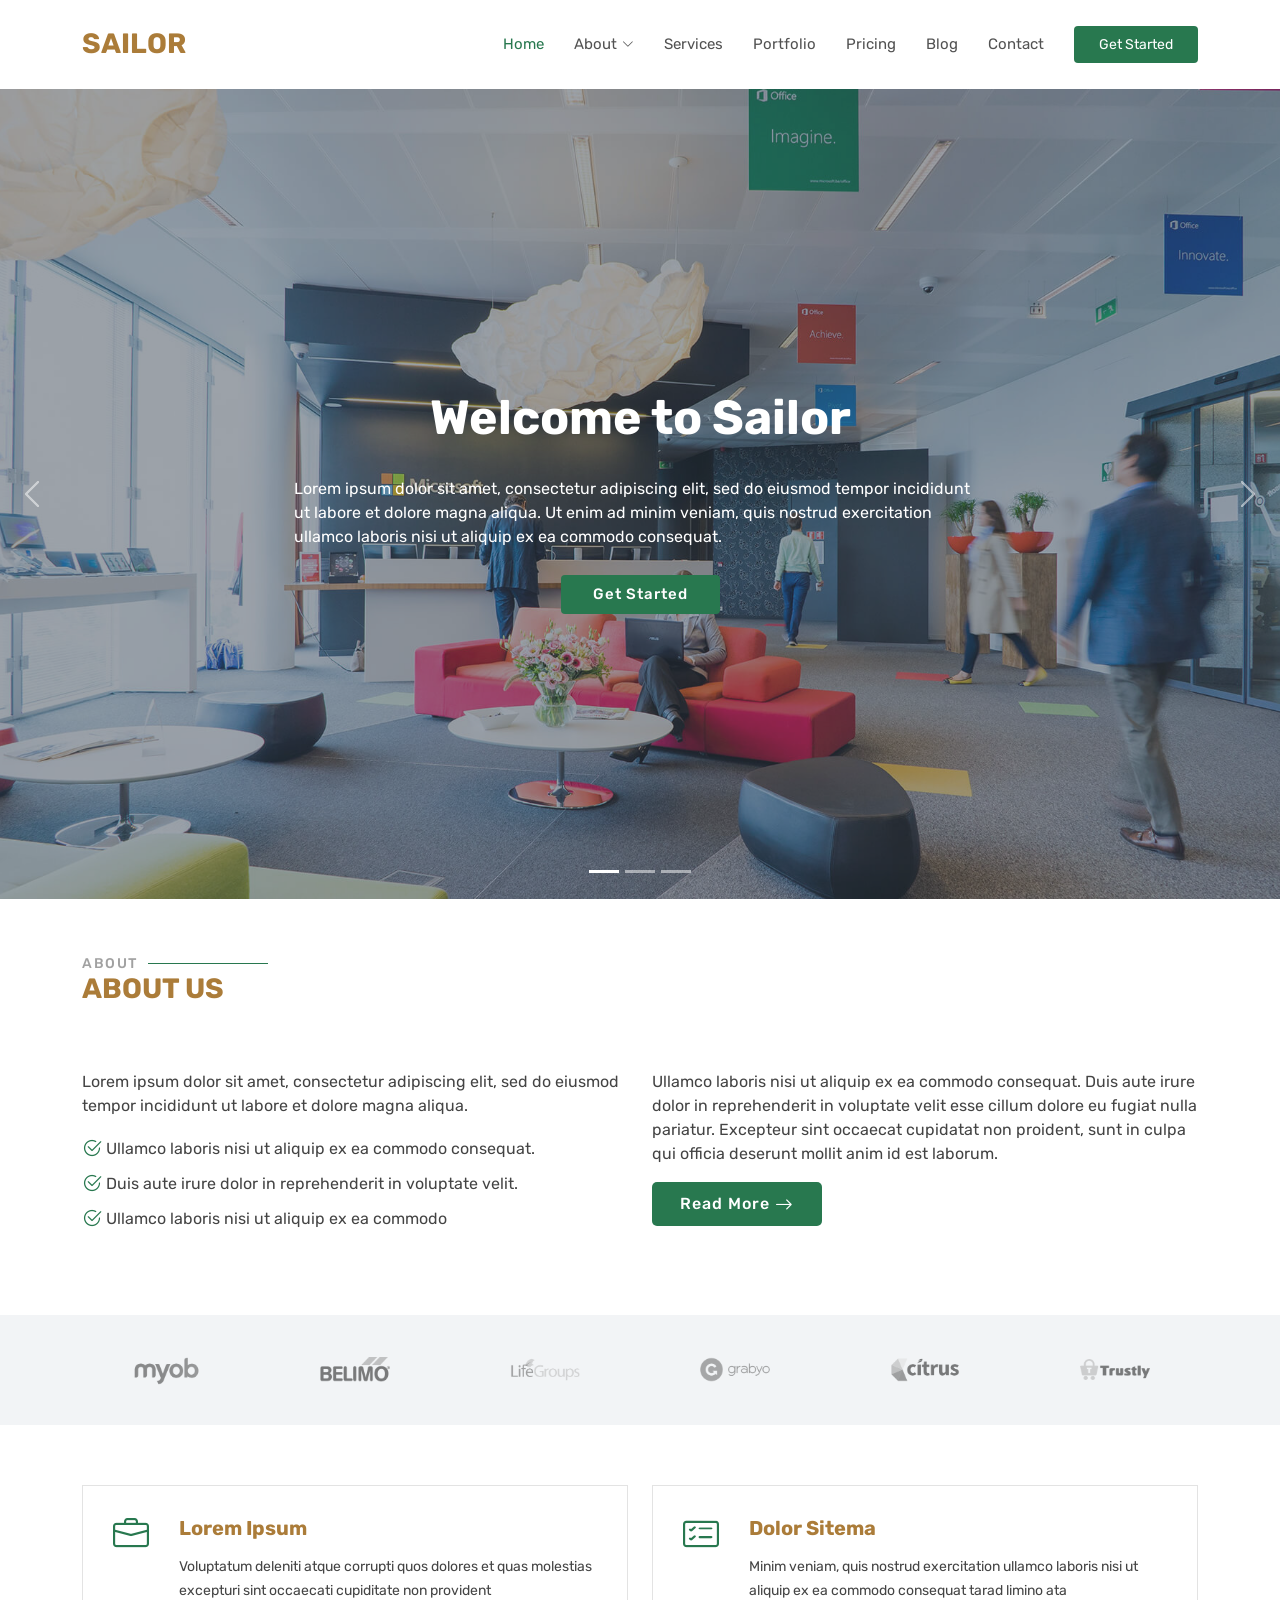
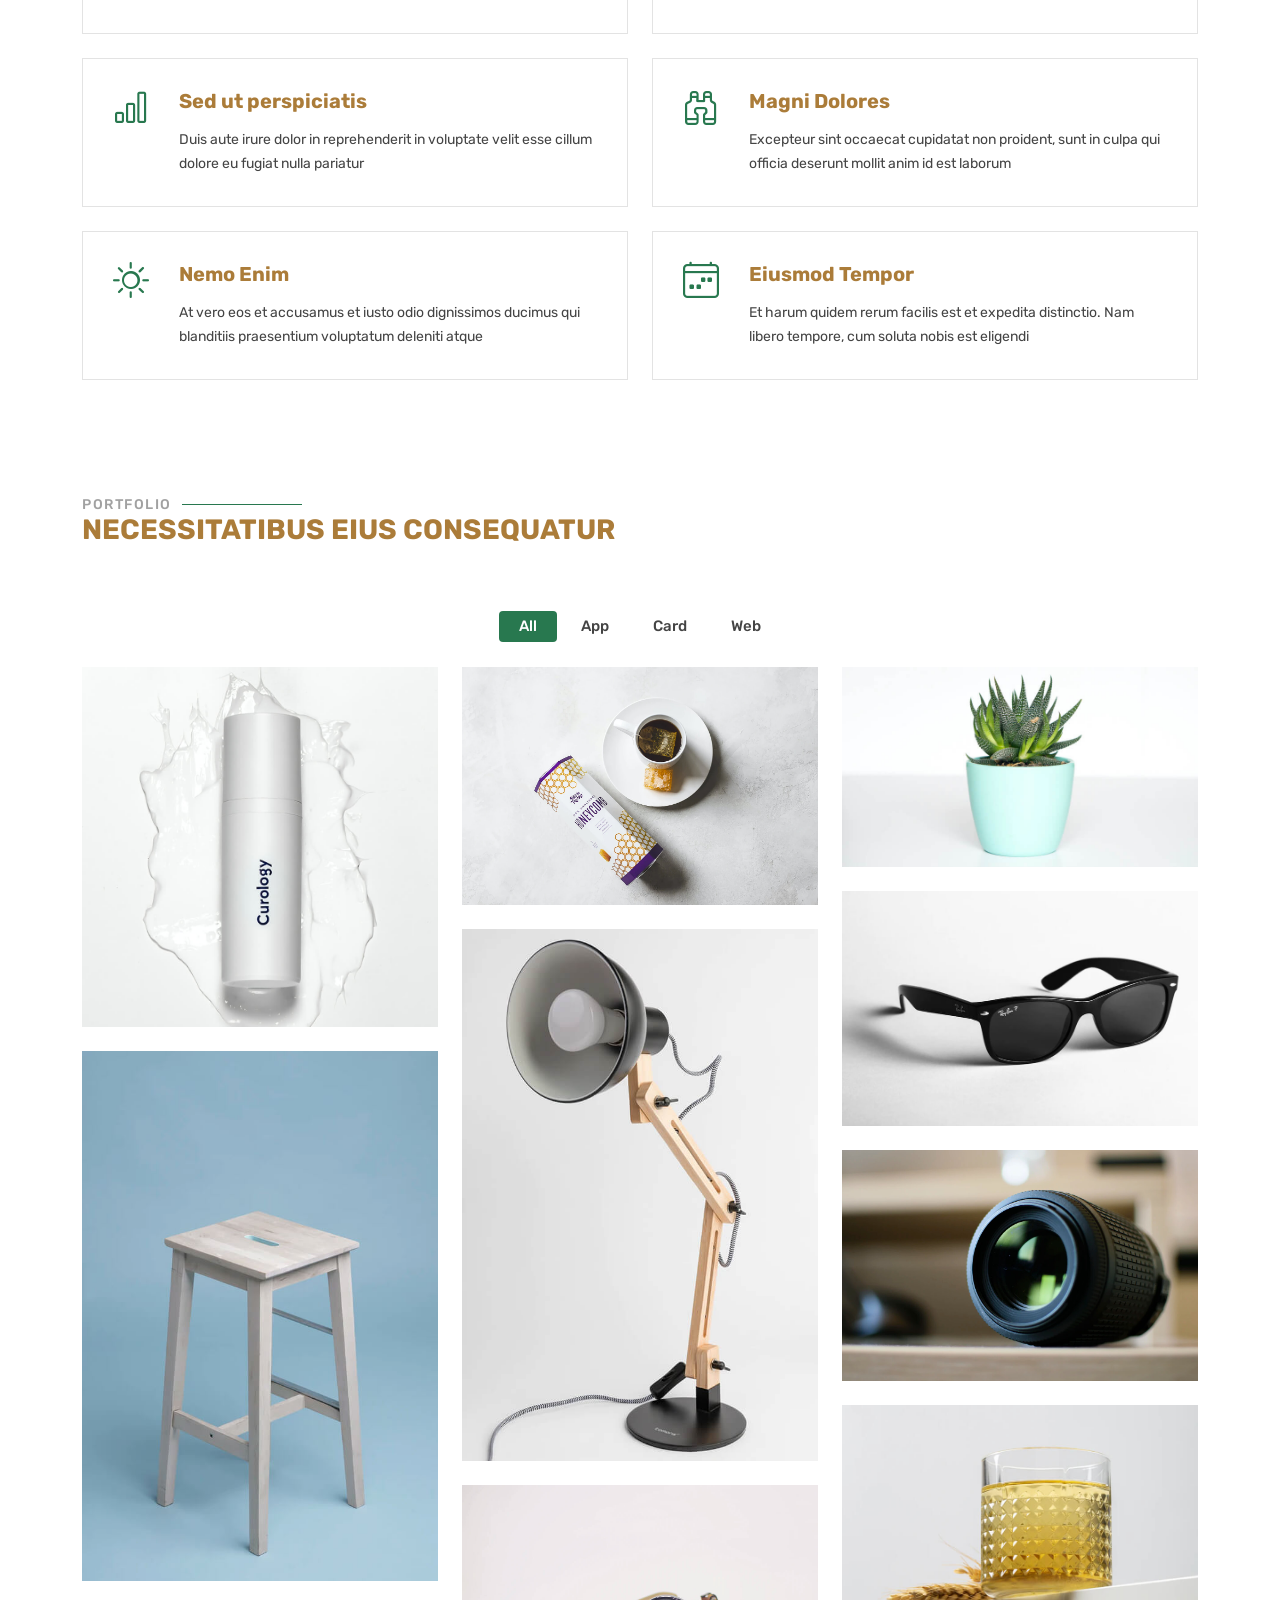
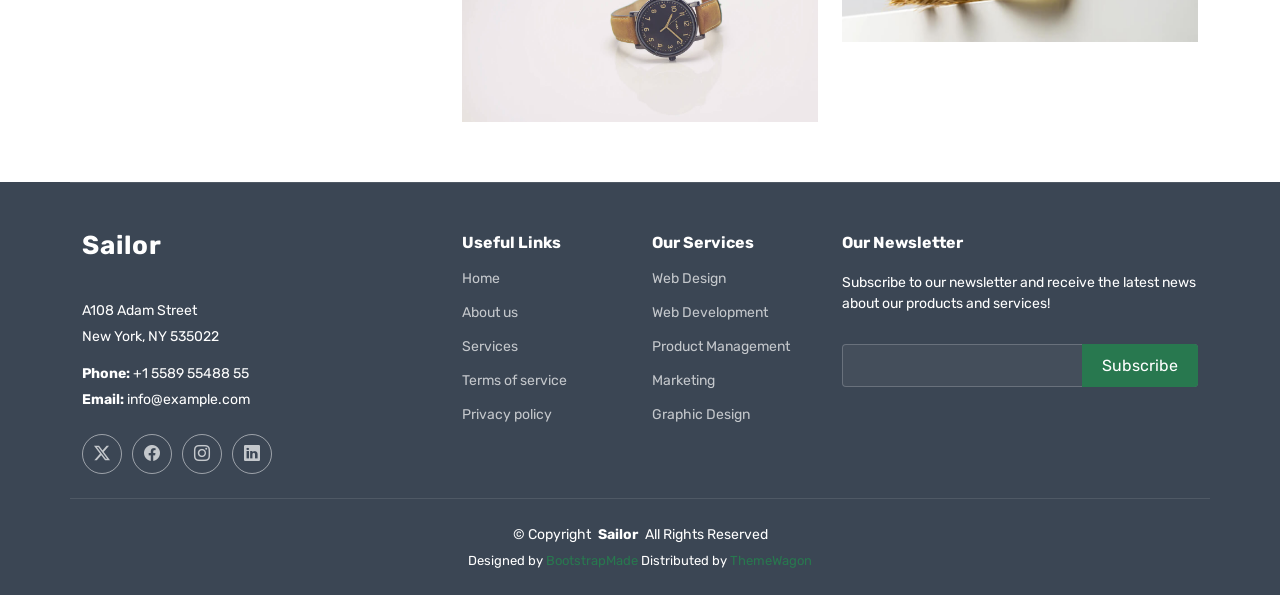
<file: v2/index.html>
<!DOCTYPE html>
<html lang="en">

<head>
  <meta charset="utf-8">
  <meta content="width=device-width, initial-scale=1.0" name="viewport">
  <title>Index - Sailor Bootstrap Template</title>
  <meta name="description" content="">
  <meta name="keywords" content="">

  <!-- Favicons -->
  <link href="assets/img/favicon.png" rel="icon">
  <link href="assets/img/apple-touch-icon.png" rel="apple-touch-icon">

  <!-- Fonts -->
  <link rel="preconnect" href="https://fonts.googleapis.com">
<link rel="preconnect" href="https://fonts.gstatic.com" crossorigin>
<link href="https://fonts.googleapis.com/css2?family=Rubik:ital,wght@0,300..900;1,300..900&display=swap" rel="stylesheet">
  <!-- Vendor CSS Files -->
  <link href="assets/vendor/bootstrap/css/bootstrap.min.css" rel="stylesheet">
  <link href="assets/vendor/bootstrap-icons/bootstrap-icons.css" rel="stylesheet">
  <link href="assets/vendor/aos/aos.css" rel="stylesheet">
  <link href="assets/vendor/glightbox/css/glightbox.min.css" rel="stylesheet">
  <link href="assets/vendor/swiper/swiper-bundle.min.css" rel="stylesheet">

  <!-- Main CSS File -->
  <link href="assets/css/main.css" rel="stylesheet">

  <!-- =======================================================
  * Template Name: Sailor
  * Template URL: https://bootstrapmade.com/sailor-free-bootstrap-theme/
  * Updated: Aug 07 2024 with Bootstrap v5.3.3
  * Author: BootstrapMade.com
  * License: https://bootstrapmade.com/license/
  ======================================================== -->
</head>

<body class="index-page">

  <header id="header" class="header d-flex align-items-center sticky-top">
    <div class="container-fluid container-xl position-relative d-flex align-items-center">

      <a href="index.html" class="logo d-flex align-items-center me-auto">
        <!-- Uncomment the line below if you also wish to use an image logo -->
        <!-- <img src="assets/img/logo.png" alt=""> -->
        <h1 class="sitename">Sailor</h1>
      </a>

      <nav id="navmenu" class="navmenu">
        <ul>
          <li><a href="#hero" class="active">Home</a></li>
          <li class="dropdown"><a href="about.html"><span>About</span> <i class="bi bi-chevron-down toggle-dropdown"></i></a>
            <ul>
              <li><a href="team.html">Team</a></li>
              <li><a href="testimonials.html">Testimonials</a></li>
              <li class="dropdown"><a href="#"><span>Deep Dropdown</span> <i class="bi bi-chevron-down toggle-dropdown"></i></a>
                <ul>
                  <li><a href="#">Deep Dropdown 1</a></li>
                  <li><a href="#">Deep Dropdown 2</a></li>
                  <li><a href="#">Deep Dropdown 3</a></li>
                  <li><a href="#">Deep Dropdown 4</a></li>
                  <li><a href="#">Deep Dropdown 5</a></li>
                </ul>
              </li>
            </ul>
          </li>
          <li><a href="services.html">Services</a></li>
          <li><a href="portfolio.html">Portfolio</a></li>
          <li><a href="pricing.html">Pricing</a></li>
          <li><a href="blog.html">Blog</a></li>
          <li><a href="contact.html">Contact</a></li>
        </ul>
        <i class="mobile-nav-toggle d-xl-none bi bi-list"></i>
      </nav>

      <a class="btn-getstarted" href="about.html">Get Started</a>

    </div>
  </header>

  <main class="main">

    <!-- Hero Section -->
    <section id="hero" class="hero section dark-background">

      <div id="hero-carousel" class="carousel slide carousel-fade" data-bs-ride="carousel" data-bs-interval="5000">

        <div class="carousel-item active">
          <img src="assets/img/hero-carousel/hero-carousel-1.jpg" alt="">
          <div class="carousel-container">
            <h2>Welcome to Sailor<br></h2>
            <p>Lorem ipsum dolor sit amet, consectetur adipiscing elit, sed do eiusmod tempor incididunt ut labore et dolore magna aliqua. Ut enim ad minim veniam, quis nostrud exercitation ullamco laboris nisi ut aliquip ex ea commodo consequat.</p>
            <a href="#featured-services" class="btn-get-started">Get Started</a>
          </div>
        </div><!-- End Carousel Item -->

        <div class="carousel-item">
          <img src="assets/img/hero-carousel/hero-carousel-2.jpg" alt="">
          <div class="carousel-container">
            <h2>At vero eos et accusamus</h2>
            <p>Nam libero tempore, cum soluta nobis est eligendi optio cumque nihil impedit quo minus id quod maxime placeat facere possimus, omnis voluptas assumenda est, omnis dolor repellendus. Temporibus autem quibusdam et aut officiis debitis aut.</p>
            <a href="#featured-services" class="btn-get-started">Get Started</a>
          </div>
        </div><!-- End Carousel Item -->

        <div class="carousel-item">
          <img src="assets/img/hero-carousel/hero-carousel-3.jpg" alt="">
          <div class="carousel-container">
            <h2>Temporibus autem quibusdam</h2>
            <p>Beatae vitae dicta sunt explicabo. Nemo enim ipsam voluptatem quia voluptas sit aspernatur aut odit aut fugit, sed quia consequuntur magni dolores eos qui ratione voluptatem sequi nesciunt omnis iste natus error sit voluptatem accusantium.</p>
            <a href="#featured-services" class="btn-get-started">Get Started</a>
          </div>
        </div><!-- End Carousel Item -->

        <a class="carousel-control-prev" href="#hero-carousel" role="button" data-bs-slide="prev">
          <span class="carousel-control-prev-icon bi bi-chevron-left" aria-hidden="true"></span>
        </a>

        <a class="carousel-control-next" href="#hero-carousel" role="button" data-bs-slide="next">
          <span class="carousel-control-next-icon bi bi-chevron-right" aria-hidden="true"></span>
        </a>

        <ol class="carousel-indicators"></ol>

      </div>

    </section><!-- /Hero Section -->

    <!-- About Section -->
    <section id="about" class="about section">

      <!-- Section Title -->
      <div class="container section-title" data-aos="fade-up">
        <h2>About</h2>
        <p>About Us<br></p>
      </div><!-- End Section Title -->

      <div class="container">

        <div class="row gy-4">

          <div class="col-lg-6 content" data-aos="fade-up" data-aos-delay="100">
            <p>
              Lorem ipsum dolor sit amet, consectetur adipiscing elit, sed do eiusmod tempor incididunt ut labore et dolore
              magna aliqua.
            </p>
            <ul>
              <li><i class="bi bi-check2-circle"></i> <span>Ullamco laboris nisi ut aliquip ex ea commodo consequat.</span></li>
              <li><i class="bi bi-check2-circle"></i> <span>Duis aute irure dolor in reprehenderit in voluptate velit.</span></li>
              <li><i class="bi bi-check2-circle"></i> <span>Ullamco laboris nisi ut aliquip ex ea commodo</span></li>
            </ul>
          </div>

          <div class="col-lg-6" data-aos="fade-up" data-aos-delay="200">
            <p>Ullamco laboris nisi ut aliquip ex ea commodo consequat. Duis aute irure dolor in reprehenderit in voluptate velit esse cillum dolore eu fugiat nulla pariatur. Excepteur sint occaecat cupidatat non proident, sunt in culpa qui officia deserunt mollit anim id est laborum. </p>
            <a href="about.html" class="read-more"><span>Read More</span><i class="bi bi-arrow-right"></i></a>
          </div>

        </div>

      </div>

    </section><!-- /About Section -->

    <!-- Clients Section -->
    <section id="clients" class="clients section light-background">

      <div class="container" data-aos="fade-up">

        <div class="row gy-4">

          <div class="col-xl-2 col-md-3 col-6 client-logo">
            <img src="assets/img/clients/client-1.png" class="img-fluid" alt="">
          </div><!-- End Client Item -->

          <div class="col-xl-2 col-md-3 col-6 client-logo">
            <img src="assets/img/clients/client-2.png" class="img-fluid" alt="">
          </div><!-- End Client Item -->

          <div class="col-xl-2 col-md-3 col-6 client-logo">
            <img src="assets/img/clients/client-3.png" class="img-fluid" alt="">
          </div><!-- End Client Item -->

          <div class="col-xl-2 col-md-3 col-6 client-logo">
            <img src="assets/img/clients/client-4.png" class="img-fluid" alt="">
          </div><!-- End Client Item -->

          <div class="col-xl-2 col-md-3 col-6 client-logo">
            <img src="assets/img/clients/client-5.png" class="img-fluid" alt="">
          </div><!-- End Client Item -->

          <div class="col-xl-2 col-md-3 col-6 client-logo">
            <img src="assets/img/clients/client-6.png" class="img-fluid" alt="">
          </div><!-- End Client Item -->

        </div>

      </div>

    </section><!-- /Clients Section -->

    <!-- Services Section -->
    <section id="services" class="services section">

      <div class="container">

        <div class="row gy-4">

          <div class="col-md-6" data-aos="fade-up" data-aos-delay="100">
            <div class="service-item d-flex position-relative h-100">
              <i class="bi bi-briefcase icon flex-shrink-0"></i>
              <div>
                <h4 class="title"><a href="#" class="stretched-link">Lorem Ipsum</a></h4>
                <p class="description">Voluptatum deleniti atque corrupti quos dolores et quas molestias excepturi sint occaecati cupiditate non provident</p>
              </div>
            </div>
          </div><!-- End Service Item -->

          <div class="col-md-6" data-aos="fade-up" data-aos-delay="200">
            <div class="service-item d-flex position-relative h-100">
              <i class="bi bi-card-checklist icon flex-shrink-0"></i>
              <div>
                <h4 class="title"><a href="#" class="stretched-link">Dolor Sitema</a></h4>
                <p class="description">Minim veniam, quis nostrud exercitation ullamco laboris nisi ut aliquip ex ea commodo consequat tarad limino ata</p>
              </div>
            </div>
          </div><!-- End Service Item -->

          <div class="col-md-6" data-aos="fade-up" data-aos-delay="300">
            <div class="service-item d-flex position-relative h-100">
              <i class="bi bi-bar-chart icon flex-shrink-0"></i>
              <div>
                <h4 class="title"><a href="#" class="stretched-link">Sed ut perspiciatis</a></h4>
                <p class="description">Duis aute irure dolor in reprehenderit in voluptate velit esse cillum dolore eu fugiat nulla pariatur</p>
              </div>
            </div>
          </div><!-- End Service Item -->

          <div class="col-md-6" data-aos="fade-up" data-aos-delay="400">
            <div class="service-item d-flex position-relative h-100">
              <i class="bi bi-binoculars icon flex-shrink-0"></i>
              <div>
                <h4 class="title"><a href="#" class="stretched-link">Magni Dolores</a></h4>
                <p class="description">Excepteur sint occaecat cupidatat non proident, sunt in culpa qui officia deserunt mollit anim id est laborum</p>
              </div>
            </div>
          </div><!-- End Service Item -->

          <div class="col-md-6" data-aos="fade-up" data-aos-delay="500">
            <div class="service-item d-flex position-relative h-100">
              <i class="bi bi-brightness-high icon flex-shrink-0"></i>
              <div>
                <h4 class="title"><a href="#" class="stretched-link">Nemo Enim</a></h4>
                <p class="description">At vero eos et accusamus et iusto odio dignissimos ducimus qui blanditiis praesentium voluptatum deleniti atque</p>
              </div>
            </div>
          </div><!-- End Service Item -->

          <div class="col-md-6" data-aos="fade-up" data-aos-delay="600">
            <div class="service-item d-flex position-relative h-100">
              <i class="bi bi-calendar4-week icon flex-shrink-0"></i>
              <div>
                <h4 class="title"><a href="#" class="stretched-link">Eiusmod Tempor</a></h4>
                <p class="description">Et harum quidem rerum facilis est et expedita distinctio. Nam libero tempore, cum soluta nobis est eligendi</p>
              </div>
            </div>
          </div><!-- End Service Item -->

        </div>

      </div>

    </section><!-- /Services Section -->

    <!-- Portfolio Section -->
    <section id="portfolio" class="portfolio section">

      <!-- Section Title -->
      <div class="container section-title" data-aos="fade-up">
        <h2>Portfolio</h2>
        <p>Necessitatibus eius consequatur</p>
      </div><!-- End Section Title -->

      <div class="container">

        <div class="isotope-layout" data-default-filter="*" data-layout="masonry" data-sort="original-order">

          <ul class="portfolio-filters isotope-filters" data-aos="fade-up" data-aos-delay="100">
            <li data-filter="*" class="filter-active">All</li>
            <li data-filter=".filter-app">App</li>
            <li data-filter=".filter-product">Card</li>
            <li data-filter=".filter-branding">Web</li>
          </ul><!-- End Portfolio Filters -->

          <div class="row gy-4 isotope-container" data-aos="fade-up" data-aos-delay="200">

            <div class="col-lg-4 col-md-6 portfolio-item isotope-item filter-app">
              <img src="assets/img/masonry-portfolio/masonry-portfolio-1.jpg" class="img-fluid" alt="">
              <div class="portfolio-info">
                <h4>App 1</h4>
                <p>Lorem ipsum, dolor sit</p>
                <a href="assets/img/masonry-portfolio/masonry-portfolio-1.jpg" title="App 1" data-gallery="portfolio-gallery-app" class="glightbox preview-link"><i class="bi bi-zoom-in"></i></a>
                <a href="portfolio-details.html" title="More Details" class="details-link"><i class="bi bi-link-45deg"></i></a>
              </div>
            </div><!-- End Portfolio Item -->

            <div class="col-lg-4 col-md-6 portfolio-item isotope-item filter-product">
              <img src="assets/img/masonry-portfolio/masonry-portfolio-2.jpg" class="img-fluid" alt="">
              <div class="portfolio-info">
                <h4>Product 1</h4>
                <p>Lorem ipsum, dolor sit</p>
                <a href="assets/img/masonry-portfolio/masonry-portfolio-2.jpg" title="Product 1" data-gallery="portfolio-gallery-product" class="glightbox preview-link"><i class="bi bi-zoom-in"></i></a>
                <a href="portfolio-details.html" title="More Details" class="details-link"><i class="bi bi-link-45deg"></i></a>
              </div>
            </div><!-- End Portfolio Item -->

            <div class="col-lg-4 col-md-6 portfolio-item isotope-item filter-branding">
              <img src="assets/img/masonry-portfolio/masonry-portfolio-3.jpg" class="img-fluid" alt="">
              <div class="portfolio-info">
                <h4>Branding 1</h4>
                <p>Lorem ipsum, dolor sit</p>
                <a href="assets/img/masonry-portfolio/masonry-portfolio-3.jpg" title="Branding 1" data-gallery="portfolio-gallery-branding" class="glightbox preview-link"><i class="bi bi-zoom-in"></i></a>
                <a href="portfolio-details.html" title="More Details" class="details-link"><i class="bi bi-link-45deg"></i></a>
              </div>
            </div><!-- End Portfolio Item -->

            <div class="col-lg-4 col-md-6 portfolio-item isotope-item filter-app">
              <img src="assets/img/masonry-portfolio/masonry-portfolio-4.jpg" class="img-fluid" alt="">
              <div class="portfolio-info">
                <h4>App 2</h4>
                <p>Lorem ipsum, dolor sit</p>
                <a href="assets/img/masonry-portfolio/masonry-portfolio-4.jpg" title="App 2" data-gallery="portfolio-gallery-app" class="glightbox preview-link"><i class="bi bi-zoom-in"></i></a>
                <a href="portfolio-details.html" title="More Details" class="details-link"><i class="bi bi-link-45deg"></i></a>
              </div>
            </div><!-- End Portfolio Item -->

            <div class="col-lg-4 col-md-6 portfolio-item isotope-item filter-product">
              <img src="assets/img/masonry-portfolio/masonry-portfolio-5.jpg" class="img-fluid" alt="">
              <div class="portfolio-info">
                <h4>Product 2</h4>
                <p>Lorem ipsum, dolor sit</p>
                <a href="assets/img/masonry-portfolio/masonry-portfolio-5.jpg" title="Product 2" data-gallery="portfolio-gallery-product" class="glightbox preview-link"><i class="bi bi-zoom-in"></i></a>
                <a href="portfolio-details.html" title="More Details" class="details-link"><i class="bi bi-link-45deg"></i></a>
              </div>
            </div><!-- End Portfolio Item -->

            <div class="col-lg-4 col-md-6 portfolio-item isotope-item filter-branding">
              <img src="assets/img/masonry-portfolio/masonry-portfolio-6.jpg" class="img-fluid" alt="">
              <div class="portfolio-info">
                <h4>Branding 2</h4>
                <p>Lorem ipsum, dolor sit</p>
                <a href="assets/img/masonry-portfolio/masonry-portfolio-6.jpg" title="Branding 2" data-gallery="portfolio-gallery-branding" class="glightbox preview-link"><i class="bi bi-zoom-in"></i></a>
                <a href="portfolio-details.html" title="More Details" class="details-link"><i class="bi bi-link-45deg"></i></a>
              </div>
            </div><!-- End Portfolio Item -->

            <div class="col-lg-4 col-md-6 portfolio-item isotope-item filter-app">
              <img src="assets/img/masonry-portfolio/masonry-portfolio-7.jpg" class="img-fluid" alt="">
              <div class="portfolio-info">
                <h4>App 3</h4>
                <p>Lorem ipsum, dolor sit</p>
                <a href="assets/img/masonry-portfolio/masonry-portfolio-7.jpg" title="App 3" data-gallery="portfolio-gallery-app" class="glightbox preview-link"><i class="bi bi-zoom-in"></i></a>
                <a href="portfolio-details.html" title="More Details" class="details-link"><i class="bi bi-link-45deg"></i></a>
              </div>
            </div><!-- End Portfolio Item -->

            <div class="col-lg-4 col-md-6 portfolio-item isotope-item filter-product">
              <img src="assets/img/masonry-portfolio/masonry-portfolio-8.jpg" class="img-fluid" alt="">
              <div class="portfolio-info">
                <h4>Product 3</h4>
                <p>Lorem ipsum, dolor sit</p>
                <a href="assets/img/masonry-portfolio/masonry-portfolio-8.jpg" title="Product 3" data-gallery="portfolio-gallery-product" class="glightbox preview-link"><i class="bi bi-zoom-in"></i></a>
                <a href="portfolio-details.html" title="More Details" class="details-link"><i class="bi bi-link-45deg"></i></a>
              </div>
            </div><!-- End Portfolio Item -->

            <div class="col-lg-4 col-md-6 portfolio-item isotope-item filter-branding">
              <img src="assets/img/masonry-portfolio/masonry-portfolio-9.jpg" class="img-fluid" alt="">
              <div class="portfolio-info">
                <h4>Branding 3</h4>
                <p>Lorem ipsum, dolor sit</p>
                <a href="assets/img/masonry-portfolio/masonry-portfolio-9.jpg" title="Branding 2" data-gallery="portfolio-gallery-branding" class="glightbox preview-link"><i class="bi bi-zoom-in"></i></a>
                <a href="portfolio-details.html" title="More Details" class="details-link"><i class="bi bi-link-45deg"></i></a>
              </div>
            </div><!-- End Portfolio Item -->

          </div><!-- End Portfolio Container -->

        </div>

      </div>

    </section><!-- /Portfolio Section -->

  </main>

  <footer id="footer" class="footer dark-background">

    <div class="container footer-top">
      <div class="row gy-4">
        <div class="col-lg-4 col-md-6 footer-about">
          <a href="index.html" class="logo d-flex align-items-center">
            <span class="sitename">Sailor</span>
          </a>
          <div class="footer-contact pt-3">
            <p>A108 Adam Street</p>
            <p>New York, NY 535022</p>
            <p class="mt-3"><strong>Phone:</strong> <span>+1 5589 55488 55</span></p>
            <p><strong>Email:</strong> <span>info@example.com</span></p>
          </div>
          <div class="social-links d-flex mt-4">
            <a href=""><i class="bi bi-twitter-x"></i></a>
            <a href=""><i class="bi bi-facebook"></i></a>
            <a href=""><i class="bi bi-instagram"></i></a>
            <a href=""><i class="bi bi-linkedin"></i></a>
          </div>
        </div>

        <div class="col-lg-2 col-md-3 footer-links">
          <h4>Useful Links</h4>
          <ul>
            <li><a href="#">Home</a></li>
            <li><a href="#">About us</a></li>
            <li><a href="#">Services</a></li>
            <li><a href="#">Terms of service</a></li>
            <li><a href="#">Privacy policy</a></li>
          </ul>
        </div>

        <div class="col-lg-2 col-md-3 footer-links">
          <h4>Our Services</h4>
          <ul>
            <li><a href="#">Web Design</a></li>
            <li><a href="#">Web Development</a></li>
            <li><a href="#">Product Management</a></li>
            <li><a href="#">Marketing</a></li>
            <li><a href="#">Graphic Design</a></li>
          </ul>
        </div>

        <div class="col-lg-4 col-md-12 footer-newsletter">
          <h4>Our Newsletter</h4>
          <p>Subscribe to our newsletter and receive the latest news about our products and services!</p>
          <form action="forms/newsletter.php" method="post" class="php-email-form">
            <div class="newsletter-form"><input type="email" name="email"><input type="submit" value="Subscribe"></div>
            <div class="loading">Loading</div>
            <div class="error-message"></div>
            <div class="sent-message">Your subscription request has been sent. Thank you!</div>
          </form>
        </div>

      </div>
    </div>

    <div class="container copyright text-center mt-4">
      <p>© <span>Copyright</span> <strong class="px-1 sitename">Sailor</strong> <span>All Rights Reserved</span></p>
      <div class="credits">
        <!-- All the links in the footer should remain intact. -->
        <!-- You can delete the links only if you've purchased the pro version. -->
        <!-- Licensing information: https://bootstrapmade.com/license/ -->
        <!-- Purchase the pro version with working PHP/AJAX contact form: [buy-url] -->
        Designed by <a href="https://bootstrapmade.com/">BootstrapMade</a> Distributed by <a href=“https://themewagon.com>ThemeWagon
      </div>
    </div>

  </footer>

  <!-- Scroll Top -->
  <a href="#" id="scroll-top" class="scroll-top d-flex align-items-center justify-content-center"><i class="bi bi-arrow-up-short"></i></a>

  <!-- Preloader -->
  <div id="preloader"></div>

  <!-- Vendor JS Files -->
  <script src="assets/vendor/bootstrap/js/bootstrap.bundle.min.js"></script>
  <script src="assets/vendor/php-email-form/validate.js"></script>
  <script src="assets/vendor/aos/aos.js"></script>
  <script src="assets/vendor/glightbox/js/glightbox.min.js"></script>
  <script src="assets/vendor/imagesloaded/imagesloaded.pkgd.min.js"></script>
  <script src="assets/vendor/isotope-layout/isotope.pkgd.min.js"></script>
  <script src="assets/vendor/purecounter/purecounter_vanilla.js"></script>
  <script src="assets/vendor/waypoints/noframework.waypoints.js"></script>
  <script src="assets/vendor/swiper/swiper-bundle.min.js"></script>

  <!-- Main JS File -->
  <script src="assets/js/main.js"></script>

</body>

</html>
</file>
<file: v2/assets/css/main.css>
/**
* Template Name: Sailor
* Template URL: https://bootstrapmade.com/sailor-free-bootstrap-theme/
* Updated: Aug 07 2024 with Bootstrap v5.3.3
* Author: BootstrapMade.com
* License: https://bootstrapmade.com/license/
*/

/*--------------------------------------------------------------
# Font & Color Variables
# Help: https://bootstrapmade.com/color-system/
--------------------------------------------------------------*/
/* Fonts */
:root {
  --default-font: "Rubik",  system-ui, -apple-system, "Segoe UI", Roboto, "Helvetica Neue", Arial, "Noto Sans", "Liberation Sans", sans-serif, "Apple Color Emoji", "Segoe UI Emoji", "Segoe UI Symbol", "Noto Color Emoji";
  --heading-font: "Rubik",  sans-serif;
  --nav-font: "Rubik",  sans-serif;
  
}

/* Global Colors - The following color variables are used throughout the website. Updating them here will change the color scheme of the entire website */
:root { 
  --background-color: #ffffff; /* Background color for the entire website, including individual sections */
  --default-color: #444444; /* Default color used for the majority of the text content across the entire website */
  --heading-color: #AB7C39; /* Color for headings, subheadings and title throughout the website */
  --accent-color: #28784F; /* Accent color that represents your brand on the website. It's used for buttons, links, and other elements that need to stand out */
  --surface-color: #ffffff; /* The surface color is used as a background of boxed elements within sections, such as cards, icon boxes, or other elements that require a visual separation from the global background. */
  --contrast-color: #ffffff; /* Contrast color for text, ensuring readability against backgrounds of accent, heading, or default colors. */
  --accent-color: #28784F; /* Accent color that represents your brand on the website. It's used for buttons, links, and other elements that need to stand out */
  --brand-green:#28784F;
}

/* Nav Menu Colors - The following color variables are used specifically for the navigation menu. They are separate from the global colors to allow for more customization options */
:root {
  --nav-color: #525252;  /* The default color of the main navmenu links */
  --nav-hover-color: #28784F; /* Applied to main navmenu links when they are hovered over or active */
  --nav-mobile-background-color: #ffffff; /* Used as the background color for mobile navigation menu */
  --nav-dropdown-background-color: #ffffff; /* Used as the background color for dropdown items that appear when hovering over primary navigation items */
  --nav-dropdown-color: #556270; /* Used for navigation links of the dropdown items in the navigation menu. */
  --nav-dropdown-hover-color: #28784F; /* Similar to --nav-hover-color, this color is applied to dropdown navigation links when they are hovered over. */
}

/* Color Presets - These classes override global colors when applied to any section or element, providing reuse of the sam color scheme. */

.light-background {
  --background-color: #f2f4f6;
  --surface-color: #ffffff;
}

.dark-background {
  --background-color: #3b4654;
  --default-color: #ffffff;
  --heading-color: #ffffff;
  --surface-color: #444e5b;
  --contrast-color: #ffffff;
}

/* Smooth scroll */
:root {
  scroll-behavior: smooth;
}

/*--------------------------------------------------------------
# General Styling & Shared Classes
--------------------------------------------------------------*/
body {
  color: var(--default-color);
  background-color: var(--background-color);
  font-family: var(--default-font);
}

a {
  color: var(--accent-color);
  text-decoration: none;
  transition: 0.3s;
}

a:hover {
  color: color-mix(in srgb, var(--accent-color), transparent 25%);
  text-decoration: none;
}

h1,
h2,
h3,
h4,
h5,
h6 {
  color: var(--heading-color);
  font-family: var(--heading-font);
}

/* PHP Email Form Messages
------------------------------*/
.php-email-form .error-message {
  display: none;
  background: #df1529;
  color: #ffffff;
  text-align: left;
  padding: 15px;
  margin-bottom: 24px;
  font-weight: 600;
}

.php-email-form .sent-message {
  display: none;
  color: #ffffff;
  background: #059652;
  text-align: center;
  padding: 15px;
  margin-bottom: 24px;
  font-weight: 600;
}

.php-email-form .loading {
  display: none;
  background: var(--surface-color);
  text-align: center;
  padding: 15px;
  margin-bottom: 24px;
}

.php-email-form .loading:before {
  content: "";
  display: inline-block;
  border-radius: 50%;
  width: 24px;
  height: 24px;
  margin: 0 10px -6px 0;
  border: 3px solid var(--accent-color);
  border-top-color: var(--surface-color);
  animation: php-email-form-loading 1s linear infinite;
}

@keyframes php-email-form-loading {
  0% {
    transform: rotate(0deg);
  }

  100% {
    transform: rotate(360deg);
  }
}

/*--------------------------------------------------------------
# Global Header
--------------------------------------------------------------*/
.header {
  color: var(--default-color);
  background-color: var(--background-color);
  padding: 15px 0;
  transition: all 0.5s;
  z-index: 997;
}

.header .logo {
  line-height: 1;
}

.header .logo img {
  /* max-height: 36px; */
  margin-right: 8px;
}

.header .logo h1 {
  font-size: 28px;
  margin: 0;
  font-weight: 700;
  color: var(--heading-color);
  text-transform: uppercase;
}

.header .btn-getstarted,
.header .btn-getstarted:focus {
  color: var(--contrast-color);
  background: var(--accent-color);
  font-size: 14px;
  padding: 8px 25px;
  margin: 0 0 0 30px;
  border-radius: 4px;
  transition: 0.3s;
}

.header .btn-getstarted:hover,
.header .btn-getstarted:focus:hover {
  color: var(--contrast-color);
  background: color-mix(in srgb, var(--accent-color), transparent 15%);
}

@media (max-width: 1200px) {
  .header .logo {
    order: 1;
  }

  .header .btn-getstarted {
    order: 2;
    margin: 0 15px 0 0;
    padding: 6px 15px;
  }

  .header .navmenu {
    order: 3;
  }
}

.scrolled .header {
  box-shadow: 0px 0 18px rgba(0, 0, 0, 0.1);
}

/*--------------------------------------------------------------
# Navigation Menu
--------------------------------------------------------------*/
/* Navmenu - Desktop */
@media (min-width: 1200px) {
  .navmenu {
    padding: 0;
  }

  .navmenu ul {
    margin: 0;
    padding: 0;
    display: flex;
    list-style: none;
    align-items: center;
  }

  .navmenu li {
    position: relative;
  }

  .navmenu a,
  .navmenu a:focus {
    color: var(--nav-color);
    padding: 18px 15px;
    font-size: 15px;
    font-family: var(--nav-font);
    font-weight: 400;
    display: flex;
    align-items: center;
    justify-content: space-between;
    white-space: nowrap;
    transition: 0.3s;
  }

  .navmenu a i,
  .navmenu a:focus i {
    font-size: 12px;
    line-height: 0;
    margin-left: 5px;
    transition: 0.3s;
  }

  .navmenu li:last-child a {
    padding-right: 0;
  }

  .navmenu li:hover>a,
  .navmenu .active,
  .navmenu .active:focus {
    color: var(--nav-hover-color);
  }

  .navmenu .dropdown ul {
    margin: 0;
    padding: 10px 0;
    background: var(--nav-dropdown-background-color);
    display: block;
    position: absolute;
    visibility: hidden;
    left: 14px;
    top: 130%;
    opacity: 0;
    transition: 0.3s;
    border-radius: 4px;
    z-index: 99;
    box-shadow: 0px 0px 30px rgba(0, 0, 0, 0.1);
  }

  .navmenu .dropdown ul li {
    min-width: 200px;
  }

  .navmenu .dropdown ul a {
    padding: 10px 20px;
    font-size: 15px;
    text-transform: none;
    color: var(--nav-dropdown-color);
  }

  .navmenu .dropdown ul a i {
    font-size: 12px;
  }

  .navmenu .dropdown ul a:hover,
  .navmenu .dropdown ul .active:hover,
  .navmenu .dropdown ul li:hover>a {
    color: var(--nav-dropdown-hover-color);
  }

  .navmenu .dropdown:hover>ul {
    opacity: 1;
    top: 100%;
    visibility: visible;
  }

  .navmenu .dropdown .dropdown ul {
    top: 0;
    left: -90%;
    visibility: hidden;
  }

  .navmenu .dropdown .dropdown:hover>ul {
    opacity: 1;
    top: 0;
    left: -100%;
    visibility: visible;
  }
}

/* Navmenu - Mobile */
@media (max-width: 1199px) {
  .mobile-nav-toggle {
    color: var(--nav-color);
    font-size: 28px;
    line-height: 0;
    margin-right: 10px;
    cursor: pointer;
    transition: color 0.3s;
  }

  .navmenu {
    padding: 0;
    z-index: 9997;
  }

  .navmenu ul {
    display: none;
    list-style: none;
    position: absolute;
    inset: 60px 20px 20px 20px;
    padding: 10px 0;
    margin: 0;
    border-radius: 6px;
    background-color: var(--nav-mobile-background-color);
    overflow-y: auto;
    transition: 0.3s;
    z-index: 9998;
    box-shadow: 0px 0px 30px rgba(0, 0, 0, 0.1);
  }

  .navmenu a,
  .navmenu a:focus {
    color: var(--nav-dropdown-color);
    padding: 10px 20px;
    font-family: var(--nav-font);
    font-size: 17px;
    font-weight: 500;
    display: flex;
    align-items: center;
    justify-content: space-between;
    white-space: nowrap;
    transition: 0.3s;
  }

  .navmenu a i,
  .navmenu a:focus i {
    font-size: 12px;
    line-height: 0;
    margin-left: 5px;
    width: 30px;
    height: 30px;
    display: flex;
    align-items: center;
    justify-content: center;
    border-radius: 50%;
    transition: 0.3s;
    background-color: color-mix(in srgb, var(--accent-color), transparent 90%);
  }

  .navmenu a i:hover,
  .navmenu a:focus i:hover {
    background-color: var(--accent-color);
    color: var(--contrast-color);
  }

  .navmenu a:hover,
  .navmenu .active,
  .navmenu .active:focus {
    color: var(--nav-dropdown-hover-color);
  }

  .navmenu .active i,
  .navmenu .active:focus i {
    background-color: var(--accent-color);
    color: var(--contrast-color);
    transform: rotate(180deg);
  }

  .navmenu .dropdown ul {
    position: static;
    display: none;
    z-index: 99;
    padding: 10px 0;
    margin: 10px 20px;
    background-color: var(--nav-dropdown-background-color);
    border: 1px solid color-mix(in srgb, var(--default-color), transparent 90%);
    box-shadow: none;
    transition: all 0.5s ease-in-out;
  }

  .navmenu .dropdown ul ul {
    background-color: rgba(33, 37, 41, 0.1);
  }

  .navmenu .dropdown>.dropdown-active {
    display: block;
    background-color: rgba(33, 37, 41, 0.03);
  }

  .mobile-nav-active {
    overflow: hidden;
  }

  .mobile-nav-active .mobile-nav-toggle {
    color: #fff;
    position: absolute;
    font-size: 32px;
    top: 15px;
    right: 15px;
    margin-right: 0;
    z-index: 9999;
  }

  .mobile-nav-active .navmenu {
    position: fixed;
    overflow: hidden;
    inset: 0;
    background: rgba(33, 37, 41, 0.8);
    transition: 0.3s;
  }

  .mobile-nav-active .navmenu>ul {
    display: block;
  }
}

/*--------------------------------------------------------------
# Global Footer
--------------------------------------------------------------*/
.footer {
  color: var(--default-color);
  background-color: var(--background-color);
  font-size: 14px;
  position: relative;
}

.footer .footer-top {
  padding-top: 50px;
  border-top: 1px solid color-mix(in srgb, var(--default-color), transparent 90%);
}

.footer .footer-about .logo {
  line-height: 1;
  margin-bottom: 25px;
}

.footer .footer-about .logo img {
  max-height: 40px;
  margin-right: 6px;
}

.footer .footer-about .logo span {
  font-size: 26px;
  font-weight: 700;
  letter-spacing: 1px;
  font-family: var(--heading-font);
  color: var(--heading-color);
}

.footer .footer-about p {
  font-size: 14px;
  font-family: var(--heading-font);
}

.footer .social-links a {
  display: flex;
  align-items: center;
  justify-content: center;
  width: 40px;
  height: 40px;
  border-radius: 50%;
  border: 1px solid color-mix(in srgb, var(--default-color), transparent 50%);
  font-size: 16px;
  color: color-mix(in srgb, var(--default-color), transparent 30%);
  margin-right: 10px;
  transition: 0.3s;
}

.footer .social-links a:hover {
  color: var(--accent-color);
  border-color: var(--accent-color);
}

.footer h4 {
  font-size: 16px;
  font-weight: bold;
  position: relative;
  padding-bottom: 12px;
}

.footer .footer-links {
  margin-bottom: 30px;
}

.footer .footer-links ul {
  list-style: none;
  padding: 0;
  margin: 0;
}

.footer .footer-links ul i {
  padding-right: 2px;
  font-size: 12px;
  line-height: 0;
}

.footer .footer-links ul li {
  padding: 10px 0;
  display: flex;
  align-items: center;
}

.footer .footer-links ul li:first-child {
  padding-top: 0;
}

.footer .footer-links ul a {
  color: color-mix(in srgb, var(--default-color), transparent 30%);
  display: inline-block;
  line-height: 1;
}

.footer .footer-links ul a:hover {
  color: var(--accent-color);
}

.footer .footer-contact p {
  margin-bottom: 5px;
}

.footer .footer-newsletter .newsletter-form {
  margin-top: 30px;
  margin-bottom: 15px;
  padding: 6px 8px;
  position: relative;
  border-radius: 4px;
  border: 1px solid color-mix(in srgb, var(--default-color), transparent 80%);
  display: flex;
  background-color: var(--surface-color);
  transition: 0.3s;
}

.footer .footer-newsletter .newsletter-form:focus-within {
  border-color: var(--accent-color);
}

.footer .footer-newsletter .newsletter-form input[type=email] {
  border: 0;
  padding: 4px;
  width: 100%;
  background-color: var(--surface-color);
  color: var(--default-color);
}

.footer .footer-newsletter .newsletter-form input[type=email]:focus-visible {
  outline: none;
}

.footer .footer-newsletter .newsletter-form input[type=submit] {
  border: 0;
  font-size: 16px;
  padding: 0 20px;
  margin: -7px -9px -7px 0;
  background: var(--accent-color);
  color: var(--contrast-color);
  transition: 0.3s;
  border-radius: 0 4px 4px 0;
}

.footer .footer-newsletter .newsletter-form input[type=submit]:hover {
  background: color-mix(in srgb, var(--accent-color), transparent 20%);
}

.footer .copyright {
  padding: 25px 0;
  border-top: 1px solid color-mix(in srgb, var(--default-color), transparent 90%);
}

.footer .copyright p {
  margin-bottom: 0;
}

.footer .credits {
  margin-top: 6px;
  font-size: 13px;
}

/*--------------------------------------------------------------
# Preloader
--------------------------------------------------------------*/
#preloader {
  position: fixed;
  inset: 0;
  z-index: 999999;
  overflow: hidden;
  background: var(--background-color);
  transition: all 0.6s ease-out;
}

#preloader:before {
  content: "";
  position: fixed;
  top: calc(50% - 30px);
  left: calc(50% - 30px);
  border: 6px solid #ffffff;
  border-color: var(--accent-color) transparent var(--accent-color) transparent;
  border-radius: 50%;
  width: 60px;
  height: 60px;
  animation: animate-preloader 1.5s linear infinite;
}

@keyframes animate-preloader {
  0% {
    transform: rotate(0deg);
  }

  100% {
    transform: rotate(360deg);
  }
}

/*--------------------------------------------------------------
# Scroll Top Button
--------------------------------------------------------------*/
.scroll-top {
  position: fixed;
  visibility: hidden;
  opacity: 0;
  right: 15px;
  bottom: 15px;
  z-index: 99999;
  background-color: var(--accent-color);
  width: 40px;
  height: 40px;
  border-radius: 4px;
  transition: all 0.4s;
}

.scroll-top i {
  font-size: 24px;
  color: var(--contrast-color);
  line-height: 0;
}

.scroll-top:hover {
  background-color: color-mix(in srgb, var(--accent-color), transparent 20%);
  color: var(--contrast-color);
}

.scroll-top.active {
  visibility: visible;
  opacity: 1;
}

/*--------------------------------------------------------------
# Disable aos animation delay on mobile devices
--------------------------------------------------------------*/
@media screen and (max-width: 768px) {
  [data-aos-delay] {
    transition-delay: 0 !important;
  }
}

/*--------------------------------------------------------------
# Global Page Titles & Breadcrumbs
--------------------------------------------------------------*/
.page-title {
  color: var(--default-color);
  background-color: var(--background-color);
  padding: 25px 0;
  position: relative;
}

.page-title h1 {
  font-size: 28px;
  font-weight: 300;
}

.page-title .breadcrumbs ol {
  display: flex;
  flex-wrap: wrap;
  list-style: none;
  padding: 0;
  margin: 0;
  font-size: 14px;
  font-weight: 400;
}

.page-title .breadcrumbs ol li+li {
  padding-left: 10px;
}

.page-title .breadcrumbs ol li+li::before {
  content: "/";
  display: inline-block;
  padding-right: 10px;
  color: color-mix(in srgb, var(--default-color), transparent 70%);
}

/*--------------------------------------------------------------
# Global Sections
--------------------------------------------------------------*/
section,
.section {
  color: var(--default-color);
  background-color: var(--background-color);
  padding: 60px 0;
  scroll-margin-top: 90px;
  overflow: clip;
}

@media (max-width: 1199px) {

  section,
  .section {
    scroll-margin-top: 66px;
  }
}

/*--------------------------------------------------------------
# Global Section Titles
--------------------------------------------------------------*/
.section-title {
  padding-bottom: 60px;
  position: relative;
}

.section-title h2 {
  font-size: 14px;
  font-weight: 500;
  padding: 0;
  line-height: 1px;
  margin: 0;
  letter-spacing: 1.5px;
  text-transform: uppercase;
  color: color-mix(in srgb, var(--default-color), transparent 50%);
  position: relative;
}

.section-title h2::after {
  content: "";
  width: 120px;
  height: 1px;
  display: inline-block;
  background: var(--accent-color);
  margin: 4px 10px;
}

.section-title p {
  color: var(--heading-color);
  margin: 0;
  font-size: 28px;
  font-weight: 700;
  text-transform: uppercase;
  font-family: var(--heading-font);
}

/*--------------------------------------------------------------
# Hero Section
--------------------------------------------------------------*/
.hero {
  padding: 0;
}

.hero .carousel {
  width: 100%;
  min-height: calc(100vh - 90px);
  padding: 0;
  margin: 0;
  background-color: var(--background-color);
  position: relative;
}

@media (max-width: 1200px) {
  .hero .carousel {
    min-height: calc(100vh - 66px);
  }
}

.hero img {
  position: absolute;
  inset: 0;
  display: block;
  width: 100%;
  height: 100%;
  object-fit: cover;
  z-index: 1;
}

.hero .carousel-item {
  position: absolute;
  inset: 0;
  background-size: cover;
  background-position: center;
  background-repeat: no-repeat;
  overflow: hidden;
}

.hero .carousel-item:before {
  content: "";
  background: color-mix(in srgb, var(--background-color), transparent 50%);
  position: absolute;
  inset: 0;
  z-index: 2;
}

.hero .carousel-container {
  position: absolute;
  inset: 90px 64px 64px 64px;
  display: flex;
  justify-content: center;
  align-items: center;
  flex-direction: column;
  z-index: 3;
}

.hero h2 {
  margin-bottom: 30px;
  font-size: 48px;
  font-weight: 700;
  animation: fadeInDown 1s both;
}

@media (max-width: 768px) {
  .hero h2 {
    font-size: 30px;
  }
}

.hero p {
  animation: fadeInDown 1s both 0.2s;
}

@media (min-width: 1024px) {

  .hero h2,
  .hero p {
    max-width: 60%;
  }
}

.hero .btn-get-started {
  color: var(--contrast-color);
  background: var(--accent-color);
  font-family: var(--heading-font);
  font-weight: 500;
  font-size: 15px;
  letter-spacing: 1px;
  display: inline-block;
  padding: 8px 32px;
  border-radius: 4px;
  transition: 0.5s;
  margin: 10px;
  animation: fadeInUp 1s both 0.4s;
}

.hero .btn-get-started:hover {
  background: color-mix(in srgb, var(--accent-color), transparent 20%);
}

.hero .carousel-control-prev,
.hero .carousel-control-next {
  width: 10%;
  transition: 0.3s;
  opacity: 0.5;
}

.hero .carousel-control-prev:focus,
.hero .carousel-control-next:focus {
  opacity: 0.5;
}

.hero .carousel-control-prev:hover,
.hero .carousel-control-next:hover {
  opacity: 0.9;
}

@media (min-width: 1024px) {

  .hero .carousel-control-prev,
  .hero .carousel-control-next {
    width: 5%;
  }
}

.hero .carousel-control-next-icon,
.hero .carousel-control-prev-icon {
  font-size: 32px;
  line-height: 1;
}

.hero .carousel-indicators {
  list-style: none;
}

.hero .carousel-indicators li {
  cursor: pointer;
}

@keyframes fadeInUp {
  from {
    opacity: 0;
    transform: translate3d(0, 100%, 0);
  }

  to {
    opacity: 1;
    transform: translate3d(0, 0, 0);
  }
}

@keyframes fadeInDown {
  from {
    opacity: 0;
    transform: translate3d(0, -100%, 0);
  }

  to {
    opacity: 1;
    transform: translate3d(0, 0, 0);
  }
}

/*--------------------------------------------------------------
# About Section
--------------------------------------------------------------*/
.about ul {
  list-style: none;
  padding: 0;
}

.about ul li {
  padding-bottom: 5px;
  display: flex;
  align-items: center;
}

.about ul i {
  font-size: 20px;
  padding-right: 4px;
  color: var(--accent-color);
}

.about .read-more {
  background: var(--accent-color);
  color: var(--contrast-color);
  font-family: var(--heading-font);
  font-weight: 500;
  font-size: 16px;
  letter-spacing: 1px;
  padding: 10px 28px;
  border-radius: 5px;
  transition: 0.3s;
  display: inline-flex;
  align-items: center;
  justify-content: center;
}

.about .read-more i {
  font-size: 18px;
  margin-left: 5px;
  line-height: 0;
  transition: 0.3s;
}

.about .read-more:hover {
  background: color-mix(in srgb, var(--accent-color), transparent 20%);
}

.about .read-more:hover i {
  transform: translate(5px, 0);
}

/*--------------------------------------------------------------
# Clients Section
--------------------------------------------------------------*/
.clients {
  padding: 20px 0;
}

.clients .client-logo {
  display: flex;
  justify-content: center;
  align-items: center;
  overflow: hidden;
}

.clients .client-logo img {
  padding: 20px 40px;
  max-width: 90%;
  transition: 0.3s;
  opacity: 0.5;
  filter: grayscale(100);
}

.clients .client-logo img:hover {
  filter: none;
  opacity: 1;
}

@media (max-width: 640px) {
  .clients .client-logo img {
    padding: 20px;
  }
}

/*--------------------------------------------------------------
# Services Section
--------------------------------------------------------------*/
.services .service-item {
  background-color: var(--surface-color);
  padding: 30px;
  border: 1px solid color-mix(in srgb, var(--default-color), transparent 85%);
  transition: 0.3s;
}

.services .service-item .icon {
  font-size: 36px;
  line-height: 0;
  margin-right: 30px;
  color: var(--accent-color);
}

.services .service-item .title {
  font-weight: 700;
  margin-bottom: 15px;
  font-size: 20px;
}

.services .service-item .title a {
  color: var(--heading-color);
}

.services .service-item .description {
  line-height: 24px;
  font-size: 14px;
  margin: 0;
}

.services .service-item:hover {
  border-color: var(--accent-color);
}

.services .service-item:hover .title a {
  color: var(--accent-color);
}

/*--------------------------------------------------------------
# Portfolio Section
--------------------------------------------------------------*/
.portfolio .portfolio-filters {
  padding: 0;
  margin: 0 auto 20px auto;
  list-style: none;
  text-align: center;
}

.portfolio .portfolio-filters li {
  cursor: pointer;
  display: inline-block;
  padding: 8px 20px;
  margin: 0;
  font-size: 15px;
  font-weight: 500;
  line-height: 1;
  margin-bottom: 5px;
  border-radius: 4px;
  transition: all 0.3s ease-in-out;
  font-family: var(--heading-font);
}

.portfolio .portfolio-filters li:hover,
.portfolio .portfolio-filters li.filter-active {
  color: var(--contrast-color);
  background-color: var(--accent-color);
}

.portfolio .portfolio-filters li:first-child {
  margin-left: 0;
}

.portfolio .portfolio-filters li:last-child {
  margin-right: 0;
}

@media (max-width: 575px) {
  .portfolio .portfolio-filters li {
    font-size: 14px;
    margin: 0 0 10px 0;
  }
}

.portfolio .portfolio-item {
  position: relative;
  overflow: hidden;
}

.portfolio .portfolio-item .portfolio-info {
  opacity: 0;
  position: absolute;
  left: 12px;
  right: 12px;
  bottom: -100%;
  z-index: 3;
  transition: all ease-in-out 0.5s;
  background: color-mix(in srgb, var(--surface-color), transparent 10%);
  padding: 15px;
}

.portfolio .portfolio-item .portfolio-info h4 {
  font-size: 18px;
  font-weight: 600;
  padding-right: 50px;
}

.portfolio .portfolio-item .portfolio-info p {
  color: color-mix(in srgb, var(--default-color), transparent 30%);
  font-size: 14px;
  margin-bottom: 0;
  padding-right: 50px;
}

.portfolio .portfolio-item .portfolio-info .preview-link,
.portfolio .portfolio-item .portfolio-info .details-link {
  position: absolute;
  right: 50px;
  font-size: 24px;
  top: calc(50% - 14px);
  color: color-mix(in srgb, var(--default-color), transparent 30%);
  transition: 0.3s;
  line-height: 0;
}

.portfolio .portfolio-item .portfolio-info .preview-link:hover,
.portfolio .portfolio-item .portfolio-info .details-link:hover {
  color: var(--accent-color);
}

.portfolio .portfolio-item .portfolio-info .details-link {
  right: 14px;
  font-size: 28px;
}

.portfolio .portfolio-item:hover .portfolio-info {
  opacity: 1;
  bottom: 0;
}

/*--------------------------------------------------------------
# About 2 Section
--------------------------------------------------------------*/
.about-2 .about-img {
  position: relative;
  margin: 60px 0 0 60px;
}

.about-2 .about-img:before {
  position: absolute;
  inset: -60px 0 0 -60px;
  content: "";
  background: url("../img/about-bg.png") top left;
  background-repeat: no-repeat;
  z-index: 1;
}

.about-2 .about-img img {
  position: relative;
  z-index: 2;
}

@media (max-width: 575px) {
  .about-2 .about-img {
    margin: 30px 0 0 30px;
  }

  .about-2 .about-img:before {
    inset: -30px 0 0 -30px;
  }
}

.about-2 h3 {
  font-weight: 300;
  font-size: 32px;
  margin-bottom: 20px;
}

@media (max-width: 768px) {
  .about-2 h3 {
    font-size: 28px;
  }
}

.about-2 .nav-pills {
  border-bottom: 1px solid color-mix(in srgb, var(--default-color), transparent 85%);
}

.about-2 .nav-pills li+li {
  margin-left: 40px;
}

.about-2 .nav-link {
  background: none;
  font-size: 18px;
  font-weight: 400;
  color: var(--default-color);
  padding: 12px 0;
  margin-bottom: -2px;
  border-radius: 0;
}

.about-2 .nav-link.active {
  color: var(--accent-color);
  background: none;
  border-bottom: 3px solid var(--accent-color);
}

@media (max-width: 575px) {
  .about-2 .nav-link {
    font-size: 16px;
  }
}

.about-2 .tab-content h4 {
  font-size: 18px;
  margin: 0;
  font-weight: 700;
  color: var(--default-color);
}

.about-2 .tab-content i {
  font-size: 22px;
  line-height: 0;
  margin-right: 8px;
  color: var(--accent-color);
}

/*--------------------------------------------------------------
# Stats Section
--------------------------------------------------------------*/
.stats {
  padding: 10px 0;
}

.stats .stats-item {
  padding: 30px;
  width: 100%;
}

.stats .stats-item span {
  color: var(--heading-color);
  font-size: 48px;
  display: block;
  font-weight: 700;
  margin-bottom: 20px;
  padding-bottom: 20px;
  position: relative;
}

.stats .stats-item span:after {
  content: "";
  position: absolute;
  display: block;
  width: 25px;
  height: 3px;
  background: var(--accent-color);
  left: 0;
  right: 0;
  bottom: 0;
  margin: auto;
}

.stats .stats-item p {
  color: color-mix(in srgb, var(--default-color), transparent 40%);
  padding: 0;
  margin: 0;
  font-family: var(--heading-font);
  font-weight: 500;
}

/*--------------------------------------------------------------
# Skills Section
--------------------------------------------------------------*/
.skills .progress {
  height: 60px;
  display: block;
  background: none;
  border-radius: 0;
}

.skills .progress .skill {
  color: var(--heading-color);
  padding: 0;
  margin: 0 0 6px 0;
  text-transform: uppercase;
  display: block;
  font-weight: 600;
  font-family: var(--heading-font);
}

.skills .progress .skill .val {
  float: right;
  font-style: normal;
}

.skills .progress-bar-wrap {
  background: color-mix(in srgb, var(--default-color), transparent 90%);
  height: 10px;
}

.skills .progress-bar {
  width: 1px;
  height: 10px;
  transition: 0.9s;
  background-color: var(--accent-color);
}

/*--------------------------------------------------------------
# Team Section
--------------------------------------------------------------*/
.team .team-member {
  background-color: var(--surface-color);
  box-shadow: 0px 2px 15px rgba(0, 0, 0, 0.1);
  position: relative;
  border-radius: 5px;
  transition: 0.5s;
  padding: 30px;
  height: 100%;
}

@media (max-width: 468px) {
  .team .team-member {
    flex-direction: column;
    justify-content: center !important;
    align-items: center !important;
  }
}

.team .team-member .pic {
  overflow: hidden;
  width: 150px;
  border-radius: 5px;
  flex-shrink: 0;
}

.team .team-member .pic img {
  transition: ease-in-out 0.3s;
}

.team .team-member:hover {
  transform: translateY(-10px);
}

.team .team-member .member-info {
  padding-left: 30px;
}

@media (max-width: 468px) {
  .team .team-member .member-info {
    padding: 30px 0 0 0;
    text-align: center;
  }
}

.team .team-member h4 {
  font-weight: 700;
  margin-bottom: 5px;
  font-size: 20px;
}

.team .team-member span {
  display: block;
  font-size: 15px;
  padding-bottom: 10px;
  position: relative;
  font-weight: 500;
}

.team .team-member span::after {
  content: "";
  position: absolute;
  display: block;
  width: 50px;
  height: 1px;
  background: color-mix(in srgb, var(--default-color), transparent 85%);
  bottom: 0;
  left: 0;
}

@media (max-width: 468px) {
  .team .team-member span::after {
    left: calc(50% - 25px);
  }
}

.team .team-member p {
  margin: 10px 0 0 0;
  font-size: 14px;
}

.team .team-member .social {
  margin-top: 12px;
  display: flex;
  align-items: center;
  justify-content: start;
  width: 100%;
}

@media (max-width: 468px) {
  .team .team-member .social {
    justify-content: center;
  }
}

.team .team-member .social a {
  background: color-mix(in srgb, var(--default-color), transparent 94%);
  transition: ease-in-out 0.3s;
  display: flex;
  align-items: center;
  justify-content: center;
  border-radius: 5px;
  width: 36px;
  height: 36px;
}

.team .team-member .social a i {
  color: color-mix(in srgb, var(--default-color), transparent 20%);
  font-size: 16px;
  margin: 0 2px;
}

.team .team-member .social a:hover {
  background: var(--accent-color);
}

.team .team-member .social a:hover i {
  color: var(--contrast-color);
}

.team .team-member .social a+a {
  margin-left: 8px;
}

/*--------------------------------------------------------------
# Testimonials Section
--------------------------------------------------------------*/
.testimonials .testimonial-item {
  background-color: var(--surface-color);
  box-shadow: 0px 2px 12px rgba(0, 0, 0, 0.1);
  padding: 30px;
  position: relative;
  height: 100%;
}

.testimonials .testimonial-item .testimonial-img {
  width: 90px;
  border-radius: 50px;
  border: 6px solid var(--background-color);
  float: left;
  margin: 0 10px 0 0;
}

.testimonials .testimonial-item h3 {
  font-size: 18px;
  font-weight: bold;
  margin: 10px 0 5px 0;
}

.testimonials .testimonial-item h4 {
  font-size: 14px;
  color: color-mix(in srgb, var(--default-color), transparent 20%);
  margin: 0;
}

.testimonials .testimonial-item .stars {
  margin: 10px 0;
}

.testimonials .testimonial-item .stars i {
  color: #ffc107;
  margin: 0 1px;
}

.testimonials .testimonial-item .quote-icon-left,
.testimonials .testimonial-item .quote-icon-right {
  color: color-mix(in srgb, var(--accent-color), transparent 50%);
  font-size: 26px;
  line-height: 0;
}

.testimonials .testimonial-item .quote-icon-left {
  display: inline-block;
  left: -5px;
  position: relative;
}

.testimonials .testimonial-item .quote-icon-right {
  display: inline-block;
  right: -5px;
  position: relative;
  top: 10px;
  transform: scale(-1, -1);
}

.testimonials .testimonial-item p {
  font-style: italic;
  margin: 15px 0 0 0;
  padding: 0;
}

/*--------------------------------------------------------------
# Features Section
--------------------------------------------------------------*/
.features {
  overflow: hidden;
}

.features .nav-tabs {
  border: 0;
}

.features .nav-link {
  border: 0;
  padding: 12px 15px 12px 0;
  transition: 0.3s;
  color: var(--default-color);
  border-radius: 0;
  border-right: 2px solid color-mix(in srgb, var(--default-color), transparent 90%);
  font-weight: 600;
  font-size: 15px;
}

.features .nav-link:hover {
  color: var(--accent-color);
}

.features .nav-link.active {
  color: var(--accent-color);
  border-color: var(--accent-color);
  background-color: var(--background-color);
}

.features .tab-pane.active {
  animation: fadeIn 0.5s ease-out;
}

.features .details h3 {
  font-size: 26px;
  font-weight: 600;
  margin-bottom: 20px;
}

.features .details p {
  color: color-mix(in srgb, var(--default-color), transparent 20%);
}

.features .details p:last-child {
  margin-bottom: 0;
}

@media (max-width: 992px) {
  .features .nav-link {
    border: 0;
    padding: 15px;
  }

  .features .nav-link.active {
    color: var(--accent-color);
    background: var(--accent-color);
  }
}

/*--------------------------------------------------------------
# Service Details Section
--------------------------------------------------------------*/
.service-details .services-list {
  background-color: var(--surface-color);
  padding: 10px 30px;
  border: 1px solid color-mix(in srgb, var(--default-color), transparent 90%);
  margin-bottom: 20px;
}

.service-details .services-list a {
  display: block;
  line-height: 1;
  padding: 8px 0 8px 15px;
  border-left: 3px solid color-mix(in srgb, var(--default-color), transparent 70%);
  margin: 20px 0;
  color: color-mix(in srgb, var(--default-color), transparent 20%);
  transition: 0.3s;
}

.service-details .services-list a.active {
  color: var(--heading-color);
  font-weight: 700;
  border-color: var(--accent-color);
}

.service-details .services-list a:hover {
  border-color: var(--accent-color);
}

.service-details .services-img {
  margin-bottom: 20px;
}

.service-details h3 {
  font-size: 26px;
  font-weight: 700;
}

.service-details h4 {
  font-size: 20px;
  font-weight: 700;
}

.service-details p {
  font-size: 15px;
}

.service-details ul {
  list-style: none;
  padding: 0;
  font-size: 15px;
}

.service-details ul li {
  padding: 5px 0;
  display: flex;
  align-items: center;
}

.service-details ul i {
  font-size: 20px;
  margin-right: 8px;
  color: var(--accent-color);
}

/*--------------------------------------------------------------
# Portfolio Details Section
--------------------------------------------------------------*/
.portfolio-details .portfolio-details-slider img {
  width: 100%;
}

.portfolio-details .portfolio-details-slider .swiper-pagination {
  margin-top: 20px;
  position: relative;
}

.portfolio-details .portfolio-details-slider .swiper-pagination .swiper-pagination-bullet {
  width: 12px;
  height: 12px;
  background-color: color-mix(in srgb, var(--default-color), transparent 85%);
  opacity: 1;
}

.portfolio-details .portfolio-details-slider .swiper-pagination .swiper-pagination-bullet-active {
  background-color: var(--accent-color);
}

.portfolio-details .portfolio-info {
  background-color: var(--surface-color);
  padding: 30px;
  box-shadow: 0px 0 30px rgba(0, 0, 0, 0.1);
}

.portfolio-details .portfolio-info h3 {
  font-size: 22px;
  font-weight: 700;
  margin-bottom: 20px;
  padding-bottom: 20px;
  border-bottom: 1px solid color-mix(in srgb, var(--default-color), transparent 85%);
}

.portfolio-details .portfolio-info ul {
  list-style: none;
  padding: 0;
  font-size: 15px;
}

.portfolio-details .portfolio-info ul li+li {
  margin-top: 10px;
}

.portfolio-details .portfolio-description {
  padding-top: 30px;
}

.portfolio-details .portfolio-description h2 {
  font-size: 26px;
  font-weight: 700;
  margin-bottom: 20px;
}

.portfolio-details .portfolio-description p {
  padding: 0;
  color: color-mix(in srgb, var(--default-color), transparent 30%);
}

/*--------------------------------------------------------------
# Pricing Section
--------------------------------------------------------------*/
.pricing .pricing-item {
  background-color: var(--surface-color);
  box-shadow: 0px 0px 4px rgba(0, 0, 0, 0.1);
  padding: 20px;
  text-align: center;
  border-radius: 5px;
  position: relative;
  overflow: hidden;
}

.pricing .pricing-item h3 {
  font-weight: 400;
  margin: -20px -20px 20px -20px;
  padding: 20px 15px;
  font-size: 16px;
  font-weight: 600;
  color: color-mix(in srgb, var(--default-color), transparent 20%);
  background: color-mix(in srgb, var(--default-color), transparent 95%);
}

.pricing .pricing-item h4 {
  font-size: 36px;
  font-weight: 600;
  font-family: var(--heading-font);
}

.pricing .pricing-item h4 sup {
  font-size: 20px;
  top: -15px;
  left: -3px;
}

.pricing .pricing-item h4 span {
  color: color-mix(in srgb, var(--default-color), transparent 40%);
  font-size: 16px;
  font-weight: 300;
}

.pricing .pricing-item ul {
  padding: 15px 0;
  list-style: none;
  text-align: center;
  line-height: 20px;
  font-size: 14px;
}

.pricing .pricing-item ul li {
  padding-bottom: 16px;
}

.pricing .pricing-item ul i {
  color: var(--accent-color);
  font-size: 18px;
  padding-right: 4px;
}

.pricing .pricing-item ul .na {
  color: color-mix(in srgb, var(--default-color), transparent 40%);
  text-decoration: line-through;
}

.pricing .btn-wrap {
  background: color-mix(in srgb, var(--default-color), transparent 95%);
  margin: 0 -20px -20px -20px;
  padding: 20px 15px;
  text-align: center;
}

.pricing .btn-buy {
  background: var(--accent-color);
  color: var(--contrast-color);
  display: inline-block;
  padding: 8px 35px 10px 35px;
  border-radius: 4px;
  transition: none;
  font-size: 14px;
  font-weight: 400;
  font-family: var(--heading-font);
  font-weight: 600;
  transition: 0.3s;
}

.pricing .btn-buy:hover {
  background: color-mix(in srgb, var(--accent-color), transparent 20%);
}

.pricing .featured h3 {
  background: var(--accent-color);
  color: var(--contrast-color);
}

.pricing .advanced {
  background: var(--accent-color);
  color: var(--contrast-color);
  width: 200px;
  position: absolute;
  top: 18px;
  right: -68px;
  transform: rotate(45deg);
  z-index: 1;
  font-size: 14px;
  padding: 1px 0 3px 0;
}

/*--------------------------------------------------------------
# Blog Posts Section
--------------------------------------------------------------*/
.blog-posts article {
  background-color: var(--surface-color);
  box-shadow: 0 4px 16px rgba(0, 0, 0, 0.1);
  padding: 30px;
  height: 100%;
}

.blog-posts .post-img {
  max-height: 440px;
  margin: -30px -30px 0 -30px;
  overflow: hidden;
}

.blog-posts .title {
  font-size: 24px;
  font-weight: 700;
  padding: 0;
  margin: 30px 0;
}

.blog-posts .title a {
  color: var(--heading-color);
  transition: 0.3s;
}

.blog-posts .title a:hover {
  color: var(--accent-color);
}

.blog-posts .meta-top {
  margin-top: 20px;
  color: color-mix(in srgb, var(--default-color), transparent 40%);
}

.blog-posts .meta-top ul {
  display: flex;
  flex-wrap: wrap;
  list-style: none;
  align-items: center;
  padding: 0;
  margin: 0;
}

.blog-posts .meta-top ul li+li {
  padding-left: 20px;
}

.blog-posts .meta-top i {
  font-size: 16px;
  margin-right: 8px;
  line-height: 0;
  color: color-mix(in srgb, var(--default-color), transparent 20%);
}

.blog-posts .meta-top a {
  color: color-mix(in srgb, var(--default-color), transparent 40%);
  font-size: 14px;
  display: inline-block;
  line-height: 1;
}

.blog-posts .content {
  margin-top: 20px;
}

.blog-posts .content .read-more {
  text-align: right;
}

.blog-posts .content .read-more a {
  background: var(--accent-color);
  color: var(--contrast-color);
  display: inline-block;
  padding: 8px 30px;
  transition: 0.3s;
  font-size: 14px;
  border-radius: 4px;
}

.blog-posts .content .read-more a:hover {
  background: color-mix(in srgb, var(--accent-color), transparent 20%);
}

/*--------------------------------------------------------------
# Blog Pagination Section
--------------------------------------------------------------*/
.blog-pagination {
  padding-top: 0;
  color: color-mix(in srgb, var(--default-color), transparent 40%);
}

.blog-pagination ul {
  display: flex;
  padding: 0;
  margin: 0;
  list-style: none;
}

.blog-pagination li {
  margin: 0 5px;
  transition: 0.3s;
}

.blog-pagination li a {
  color: color-mix(in srgb, var(--default-color), transparent 40%);
  padding: 7px 16px;
  display: flex;
  align-items: center;
  justify-content: center;
}

.blog-pagination li a.active,
.blog-pagination li a:hover {
  background: var(--accent-color);
  color: var(--contrast-color);
}

.blog-pagination li a.active a,
.blog-pagination li a:hover a {
  color: var(--contrast-color);
}

/*--------------------------------------------------------------
# Blog Details Section
--------------------------------------------------------------*/
.blog-details {
  padding-bottom: 30px;
}

.blog-details .article {
  background-color: var(--surface-color);
  padding: 30px;
  box-shadow: 0 4px 16px rgba(0, 0, 0, 0.1);
}

.blog-details .post-img {
  margin: -30px -30px 20px -30px;
  overflow: hidden;
}

.blog-details .title {
  color: var(--heading-color);
  font-size: 28px;
  font-weight: 700;
  padding: 0;
  margin: 30px 0;
}

.blog-details .content {
  margin-top: 20px;
}

.blog-details .content h3 {
  font-size: 22px;
  margin-top: 30px;
  font-weight: bold;
}

.blog-details .content blockquote {
  overflow: hidden;
  background-color: color-mix(in srgb, var(--default-color), transparent 95%);
  padding: 60px;
  position: relative;
  text-align: center;
  margin: 20px 0;
}

.blog-details .content blockquote p {
  color: var(--default-color);
  line-height: 1.6;
  margin-bottom: 0;
  font-style: italic;
  font-weight: 500;
  font-size: 22px;
}

.blog-details .content blockquote:after {
  content: "";
  position: absolute;
  left: 0;
  top: 0;
  bottom: 0;
  width: 3px;
  background-color: var(--accent-color);
  margin-top: 20px;
  margin-bottom: 20px;
}

.blog-details .meta-top {
  margin-top: 20px;
  color: color-mix(in srgb, var(--default-color), transparent 40%);
}

.blog-details .meta-top ul {
  display: flex;
  flex-wrap: wrap;
  list-style: none;
  align-items: center;
  padding: 0;
  margin: 0;
}

.blog-details .meta-top ul li+li {
  padding-left: 20px;
}

.blog-details .meta-top i {
  font-size: 16px;
  margin-right: 8px;
  line-height: 0;
  color: color-mix(in srgb, var(--default-color), transparent 40%);
}

.blog-details .meta-top a {
  color: color-mix(in srgb, var(--default-color), transparent 40%);
  font-size: 14px;
  display: inline-block;
  line-height: 1;
}

.blog-details .meta-bottom {
  padding-top: 10px;
  border-top: 1px solid color-mix(in srgb, var(--default-color), transparent 90%);
}

.blog-details .meta-bottom i {
  color: color-mix(in srgb, var(--default-color), transparent 40%);
  display: inline;
}

.blog-details .meta-bottom a {
  color: color-mix(in srgb, var(--default-color), transparent 40%);
  transition: 0.3s;
}

.blog-details .meta-bottom a:hover {
  color: var(--accent-color);
}

.blog-details .meta-bottom .cats {
  list-style: none;
  display: inline;
  padding: 0 20px 0 0;
  font-size: 14px;
}

.blog-details .meta-bottom .cats li {
  display: inline-block;
}

.blog-details .meta-bottom .tags {
  list-style: none;
  display: inline;
  padding: 0;
  font-size: 14px;
}

.blog-details .meta-bottom .tags li {
  display: inline-block;
}

.blog-details .meta-bottom .tags li+li::before {
  padding-right: 6px;
  color: var(--default-color);
  content: ",";
}

.blog-details .meta-bottom .share {
  font-size: 16px;
}

.blog-details .meta-bottom .share i {
  padding-left: 5px;
}

/*--------------------------------------------------------------
# Blog Comments Section
--------------------------------------------------------------*/
.blog-comments {
  padding: 10px 0;
}

.blog-comments .comments-count {
  font-weight: bold;
}

.blog-comments .comment {
  margin-top: 30px;
  position: relative;
}

.blog-comments .comment .comment-img {
  margin-right: 14px;
}

.blog-comments .comment .comment-img img {
  width: 60px;
}

.blog-comments .comment h5 {
  font-size: 16px;
  margin-bottom: 2px;
}

.blog-comments .comment h5 a {
  font-weight: bold;
  color: var(--default-color);
  transition: 0.3s;
}

.blog-comments .comment h5 a:hover {
  color: var(--accent-color);
}

.blog-comments .comment h5 .reply {
  padding-left: 10px;
  color: color-mix(in srgb, var(--default-color), transparent 20%);
}

.blog-comments .comment h5 .reply i {
  font-size: 20px;
}

.blog-comments .comment time {
  display: block;
  font-size: 14px;
  color: color-mix(in srgb, var(--default-color), transparent 40%);
  margin-bottom: 5px;
}

.blog-comments .comment.comment-reply {
  padding-left: 40px;
}

/*--------------------------------------------------------------
# Comment Form Section
--------------------------------------------------------------*/
.comment-form {
  padding-top: 10px;
}

.comment-form form {
  background-color: var(--surface-color);
  margin-top: 30px;
  padding: 30px;
  box-shadow: 0 4px 16px rgba(0, 0, 0, 0.1);
}

.comment-form form h4 {
  font-weight: bold;
  font-size: 22px;
}

.comment-form form p {
  font-size: 14px;
}

.comment-form form input {
  background-color: var(--surface-color);
  color: var(--default-color);
  border: 1px solid color-mix(in srgb, var(--default-color), transparent 70%);
  font-size: 14px;
  border-radius: 4px;
  padding: 10px 10px;
}

.comment-form form input:focus {
  color: var(--default-color);
  background-color: var(--surface-color);
  box-shadow: none;
  border-color: var(--accent-color);
}

.comment-form form input::placeholder {
  color: color-mix(in srgb, var(--default-color), transparent 50%);
}

.comment-form form textarea {
  background-color: var(--surface-color);
  color: var(--default-color);
  border: 1px solid color-mix(in srgb, var(--default-color), transparent 70%);
  border-radius: 4px;
  padding: 10px 10px;
  font-size: 14px;
  height: 120px;
}

.comment-form form textarea:focus {
  color: var(--default-color);
  box-shadow: none;
  border-color: var(--accent-color);
  background-color: var(--surface-color);
}

.comment-form form textarea::placeholder {
  color: color-mix(in srgb, var(--default-color), transparent 50%);
}

.comment-form form .form-group {
  margin-bottom: 25px;
}

.comment-form form .btn-primary {
  border-radius: 4px;
  padding: 10px 20px;
  border: 0;
  background-color: var(--accent-color);
  color: var(--contrast-color);
}

.comment-form form .btn-primary:hover {
  color: var(--contrast-color);
  background-color: color-mix(in srgb, var(--accent-color), transparent 20%);
}

/*--------------------------------------------------------------
# Contact Section
--------------------------------------------------------------*/
.contact .info-item+.info-item {
  margin-top: 40px;
}

.contact .info-item i {
  color: var(--contrast-color);
  background: var(--accent-color);
  font-size: 20px;
  width: 44px;
  height: 44px;
  display: flex;
  justify-content: center;
  align-items: center;
  border-radius: 4px;
  transition: all 0.3s ease-in-out;
  margin-right: 15px;
}

.contact .info-item h3 {
  padding: 0;
  font-size: 18px;
  font-weight: 700;
  margin-bottom: 5px;
}

.contact .info-item p {
  padding: 0;
  margin-bottom: 0;
  font-size: 14px;
}

.contact .php-email-form {
  height: 100%;
}

.contact .php-email-form input[type=text],
.contact .php-email-form input[type=email],
.contact .php-email-form textarea {
  font-size: 14px;
  padding: 10px 15px;
  box-shadow: none;
  border-radius: 0;
  color: var(--default-color);
  background-color: color-mix(in srgb, var(--background-color), transparent 50%);
  border-color: color-mix(in srgb, var(--default-color), transparent 80%);
}

.contact .php-email-form input[type=text]:focus,
.contact .php-email-form input[type=email]:focus,
.contact .php-email-form textarea:focus {
  border-color: var(--accent-color);
}

.contact .php-email-form input[type=text]::placeholder,
.contact .php-email-form input[type=email]::placeholder,
.contact .php-email-form textarea::placeholder {
  color: color-mix(in srgb, var(--default-color), transparent 70%);
}

.contact .php-email-form button[type=submit] {
  color: var(--contrast-color);
  background: var(--accent-color);
  border: 0;
  padding: 10px 30px;
  transition: 0.4s;
  border-radius: 4px;
}

.contact .php-email-form button[type=submit]:hover {
  background: color-mix(in srgb, var(--accent-color), transparent 20%);
}

/*--------------------------------------------------------------
# Starter Section Section
--------------------------------------------------------------*/
.starter-section {
  /* Add your styles here */
}

/*--------------------------------------------------------------
# Widgets
--------------------------------------------------------------*/
.widgets-container {
  background-color: var(--surface-color);
  padding: 30px;
  margin: 60px 0 30px 0;
  box-shadow: 0 4px 16px rgba(0, 0, 0, 0.1);
}

.widget-title {
  color: var(--heading-color);
  font-size: 20px;
  font-weight: 700;
  padding: 0;
  margin: 0 0 20px 0;
}

.widget-item {
  margin-bottom: 40px;
}

.widget-item:last-child {
  margin-bottom: 0;
}

.search-widget form {
  background: var(--background-color);
  border: 1px solid color-mix(in srgb, var(--default-color), transparent 70%);
  padding: 3px 10px;
  position: relative;
  transition: 0.3s;
}

.search-widget form input[type=text] {
  border: 0;
  padding: 4px;
  border-radius: 4px;
  width: calc(100% - 40px);
  background-color: var(--background-color);
  color: var(--default-color);
}

.search-widget form input[type=text]:focus {
  outline: none;
}

.search-widget form button {
  background: var(--accent-color);
  color: var(--contrast-color);
  position: absolute;
  top: 0;
  right: 0;
  bottom: 0;
  border: 0;
  font-size: 16px;
  padding: 0 15px;
  margin: -1px;
  transition: 0.3s;
  border-radius: 0 4px 4px 0;
  line-height: 0;
}

.search-widget form button i {
  line-height: 0;
}

.search-widget form button:hover {
  background: color-mix(in srgb, var(--accent-color), transparent 20%);
}

.search-widget form:is(:focus-within) {
  border-color: var(--accent-color);
}

.categories-widget ul {
  list-style: none;
  padding: 0;
  margin: 0;
}

.categories-widget ul li {
  padding-bottom: 10px;
}

.categories-widget ul li:last-child {
  padding-bottom: 0;
}

.categories-widget ul a {
  color: color-mix(in srgb, var(--default-color), transparent 20%);
  transition: 0.3s;
}

.categories-widget ul a:hover {
  color: var(--accent-color);
}

.categories-widget ul a span {
  padding-left: 5px;
  color: color-mix(in srgb, var(--default-color), transparent 50%);
  font-size: 14px;
}

.recent-posts-widget .post-item {
  display: flex;
  margin-bottom: 15px;
}

.recent-posts-widget .post-item:last-child {
  margin-bottom: 0;
}

.recent-posts-widget .post-item img {
  width: 80px;
  margin-right: 15px;
}

.recent-posts-widget .post-item h4 {
  font-size: 15px;
  font-weight: bold;
  margin-bottom: 5px;
}

.recent-posts-widget .post-item h4 a {
  color: var(--default-color);
  transition: 0.3s;
}

.recent-posts-widget .post-item h4 a:hover {
  color: var(--accent-color);
}

.recent-posts-widget .post-item time {
  display: block;
  font-style: italic;
  font-size: 14px;
  color: color-mix(in srgb, var(--default-color), transparent 50%);
}

.tags-widget ul {
  list-style: none;
  padding: 0;
  margin: 0;
}

.tags-widget ul li {
  display: inline-block;
}

.tags-widget ul a {
  color: color-mix(in srgb, var(--default-color), transparent 30%);
  font-size: 14px;
  padding: 6px 14px;
  margin: 0 6px 8px 0;
  border: 1px solid color-mix(in srgb, var(--default-color), transparent 60%);
  display: inline-block;
  transition: 0.3s;
}

.tags-widget ul a:hover {
  background: var(--accent-color);
  color: var(--contrast-color);
  border: 1px solid var(--accent-color);
}

.tags-widget ul a span {
  padding-left: 5px;
  color: color-mix(in srgb, var(--default-color), transparent 60%);
  font-size: 14px;
}
</file>
